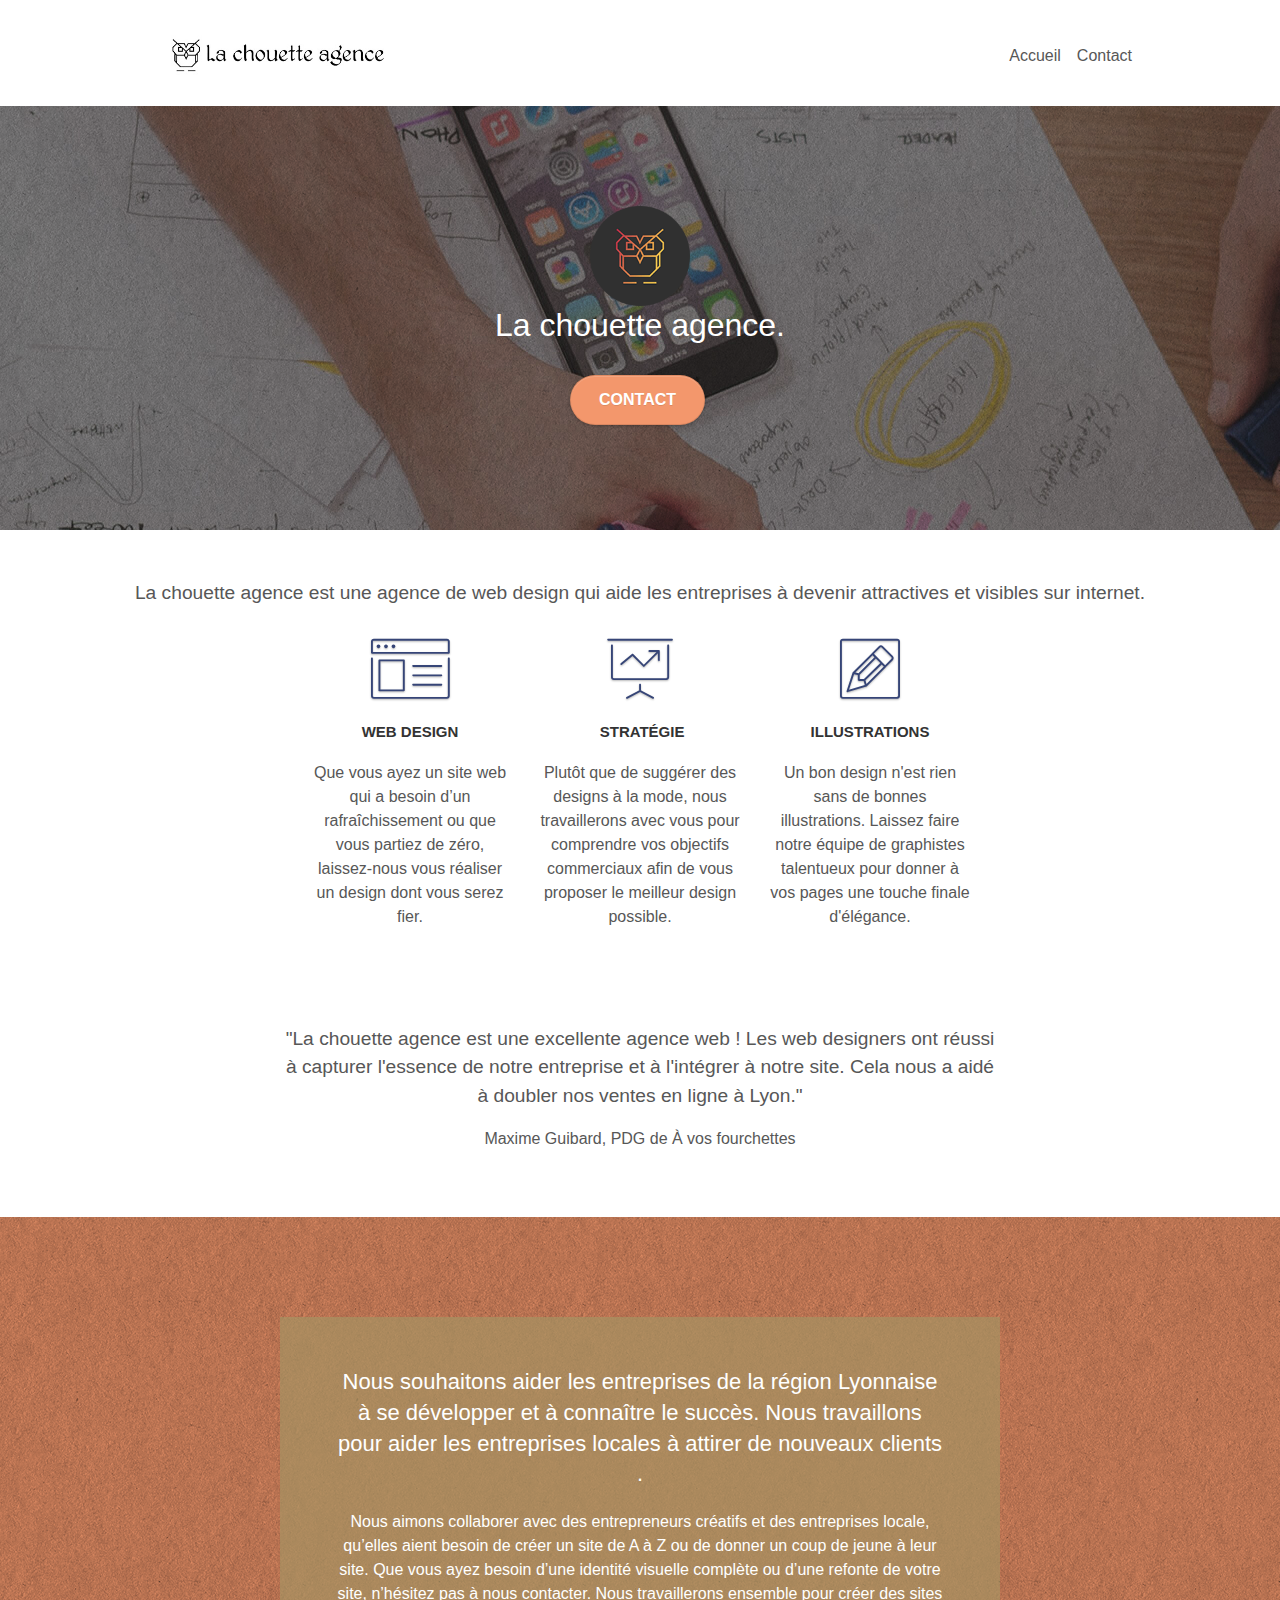
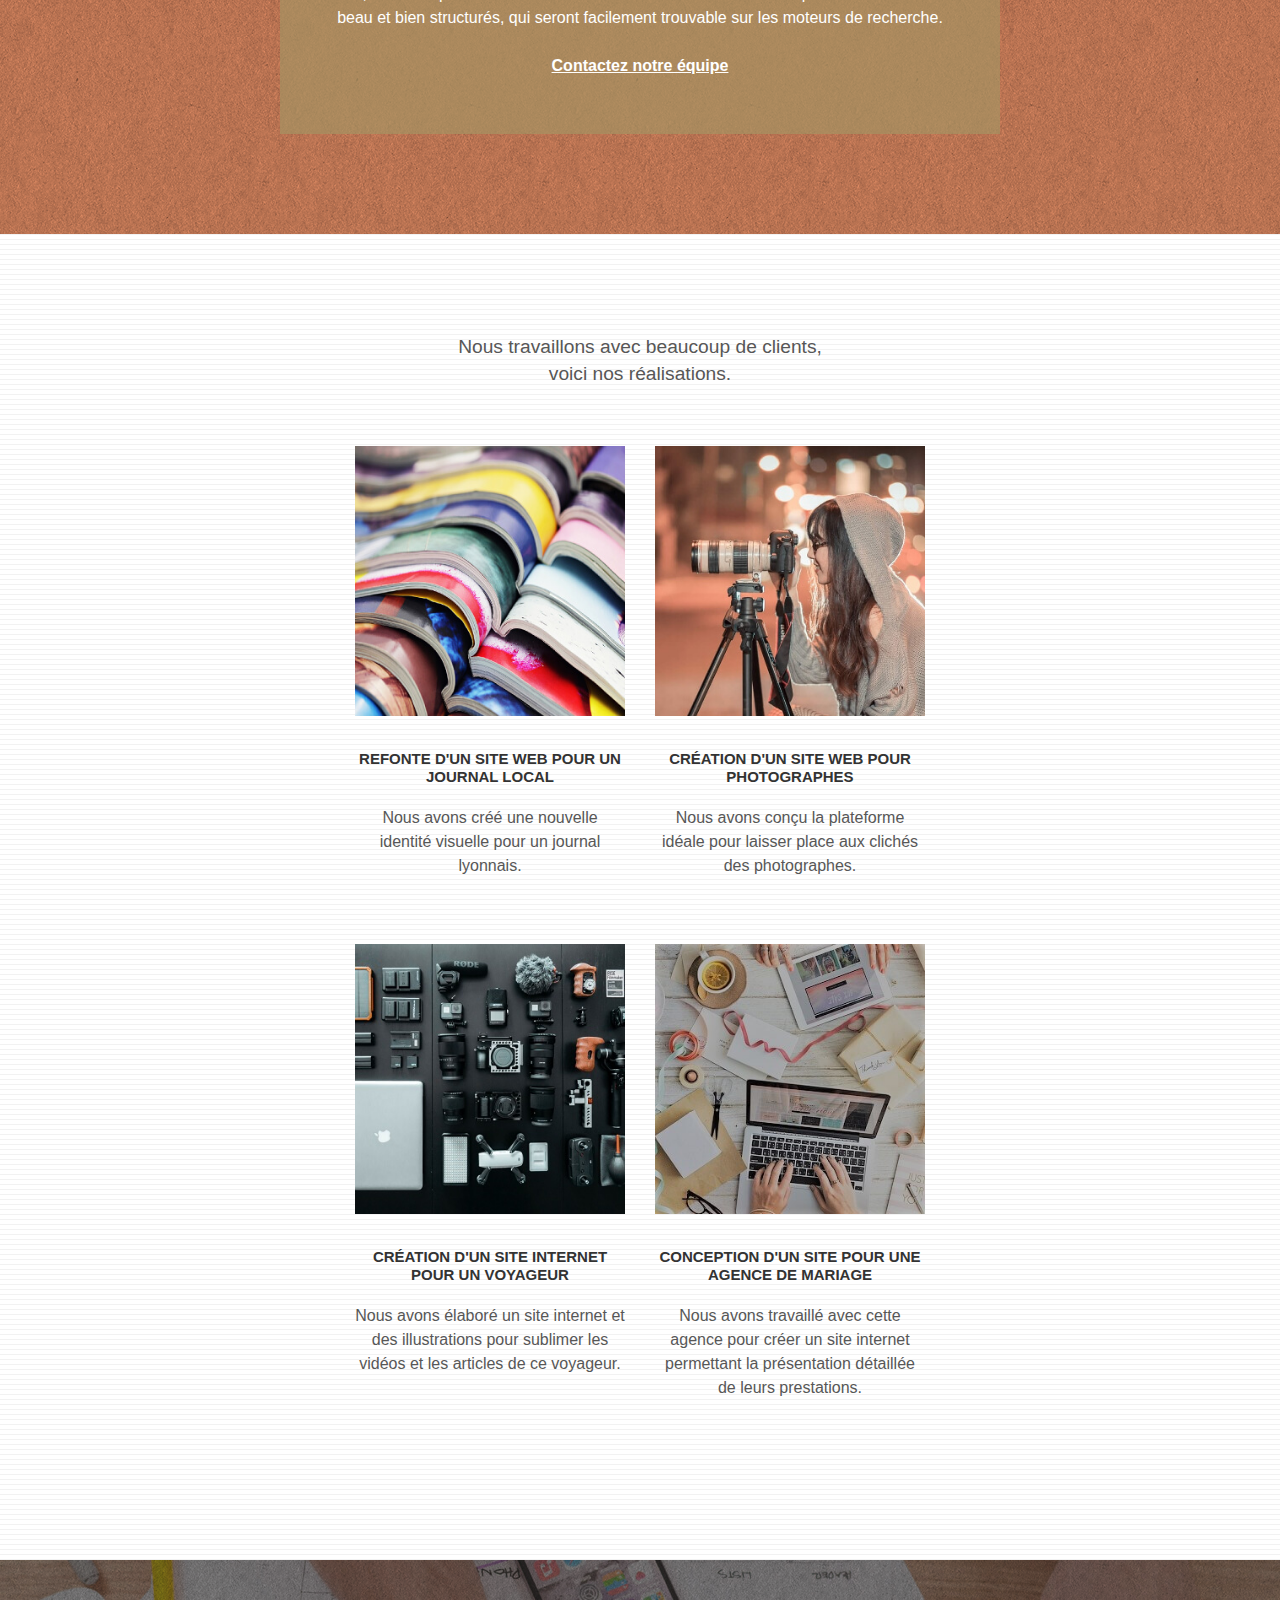
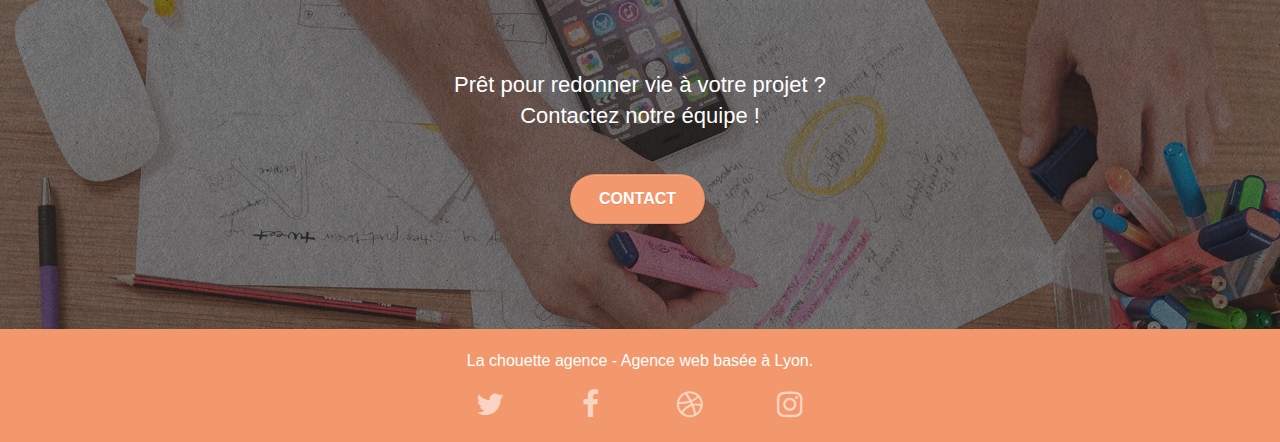
<file: index.html>
<!doctype html>
<html lang="fr">
<head>
    <meta charset="utf-8">
    <meta name="description" content="La chouette agence est une agence de web design qui aide les entreprises">
    <meta name="keywords" content="La chouette agence,site web, site internet,site, internet, agence design Lyon, agence design, Agence, Design, Lyon, Web, Web design">
    <meta name="viewport" content="width=device-width, initial-scale=1.0, viewport-fit=cover">

    <link rel="shortcut icon" type="image/png" href="favicon.ico">

	<link rel="stylesheet" type="text/css" href="./css/bootstrap.min.css">
	<link rel="stylesheet" type="text/css" href="./css/style.css">
	<link rel="stylesheet" type="text/css" href="./css/font-awesome.css">
	<link rel="stylesheet" type="text/css" href="./css/et-line.css">
	
    


    <title>La chouette agence</title>

    
<!-- Analytics -->
<!-- Analytics END -->
    
</head>
<body>
	<!-- Principal conteneur -->
	<div class="page-container">
		

	<!-- bloc-0 -->
	<div class="bloc bgc-white l-bloc " id="bloc-0">
		
		<div class="container bloc-sm">

			<nav class="navbar navbar-expand-lg navbar-light ">
				<a class="navbar-brand" href="index.html"><img src="img/la-chouette-agence.webp" alt="paris web design logo agence web meilleure agence" height="40" /></a>
				<button class="navbar-toggler" type="button" data-toggle="collapse" data-target="#navbarTogglerDemo01" aria-controls="navbarTogglerDemo01" aria-expanded="false" aria-label="Toggle navigation">
					<span class="navbar-toggler-icon"></span>
				</button>
		
				<div class="collapse navbar-collapse justify-content-end" id="navbarTogglerDemo01">
					<ul class=" nav navbar-nav ">

						<li class="nav-item">
							<a href="index.html" class="m-2" >Accueil</a>
						</li>
						<li class="nav-item">
							<a href="contact.html" class="m-2">Contact</a>
						</li>
					</ul>
				</div>

			</nav>
		</div>
	</div>
	<!-- bloc-0 END -->
	<!-- bloc-0 END -->

	<!-- bloc-1-presentation -->
	<div class="bloc bgc-dark-slate-blue bg-banniere d-bloc bg-t-edge bloc-bg-texture texture-paper b-parallax" id="bloc-1-hero">
		<div class="container bloc-lg">
			<div class="row tight-width-whitespace">
				<div class="col-sm-12">
					<img src="img/logo.webp" class="center-block image-resize-mode" width="100" alt="La chouette agence, agence web paris, création logo paris" />
					<h1 class="text-center hero-bloc-text tc-white ">
						La chouette agence.
					</h1>
					<div class="text-center">
						<a href="contact.html" class="btn btn-lg btn-clean btn-rd cta-hero btn-atomic-tangerine" id="cta-hero">Contact</a>
					</div>
				</div>
			</div>
		</div>
	</div>
	<!-- bloc-1-presentation END -->

	<!-- bloc-2-services -->
	<div class="bloc bgc-white l-bloc" id="bloc-2-services">
		<div class="container-fluid bloc-md">
			<div class="row">
				<div class="col-sm-12 text-center">
					
					<h2 class="quote">La chouette agence est une agence de web design qui aide les entreprises à devenir attractives et visibles sur internet.</h2>
				</div>
			</div>
			<div class="row col-md-12 col-xl-8 mx-auto ">
				<div class="col-sm-12 col-md-4">
					<div class="text-center">
						<span class="et-icon-browser sm-shadow icon-dark-slate-blue icons icon-lg"></span>
					</div>
					<h3 class="mg-md text-center">
						Web design
					</h3>
					<p class="text-center ">
						Que vous ayez un site web qui a besoin d&rsquo;un rafraîchissement ou que vous partiez de zéro, laissez-nous vous réaliser un design dont vous serez fier.
					</p>
				</div>
				<div class="col-sm-12 col-md-4">
					<div class="text-center">
						<span class="et-icon-presentation sm-shadow icon-dark-slate-blue icons icon-lg"></span>
					</div>
					<h3 class="mg-md text-center">
						&nbsp;Stratégie
					</h3>
					<p class="text-center ">
						Plutôt que de suggérer des designs à la mode, nous travaillerons avec vous pour comprendre vos objectifs commerciaux afin de vous proposer le meilleur design possible.<br>
					</p>
				</div>
				<div class="col-sm-12 col-md-4">
					<div class="text-center">
						<span class="et-icon-edit sm-shadow icon-dark-slate-blue icons icon-lg"></span>
					</div>
					<h3 class="mg-md text-center">
						Illustrations
					</h3>
					<p class="text-center ">
						Un bon design n'est rien sans de bonnes illustrations. Laissez faire notre équipe de graphistes talentueux pour donner à vos pages une touche finale d'élégance.
					</p>
				</div>
			</div>
			<div class="row voffset-lg voffset justify-content-center">
				<div class="col-xs-12 col-md-8  text-center ">
					<p class="quote">"La chouette agence est une excellente agence web ! Les web designers ont réussi à capturer l'essence de notre entreprise et à l'intégrer à notre site. Cela nous a aidé à doubler nos ventes en ligne à Lyon."</p>
					<p > Maxime Guibard, PDG de À vos fourchettes</p>

				</div>
			</div>
		</div>
	</div>
	<!-- bloc-2-services END -->

	<!-- bloc-3-what-i-do -->
	<div class="bloc tc-white bgc-atomic-tangerine bg-presentation d-bloc bloc-bg-texture texture-paper b-parallax" id="bloc-3-what-i-do">
		<div class="container-fluid bloc-lg">
			<div class="row m-auto col-md-8 col-sm-12 black-background">
				<div class="col-sm-12">
					<h2 class="mg-md text-center tc-white">
						Nous souhaitons aider les entreprises de la région Lyonnaise à se développer et à connaître le succès. Nous travaillons pour aider les entreprises locales à attirer de nouveaux clients .<br>
					</h2>
					<p class="text-center white">
						Nous aimons collaborer avec des entrepreneurs créatifs et des entreprises locale, qu’elles aient besoin de créer un site de A à Z ou de donner un coup de jeune à leur site. Que vous ayez besoin d’une identité visuelle complète ou d’une refonte de votre site, n’hésitez pas à nous contacter. Nous travaillerons ensemble pour créer des sites beau et bien structurés, qui seront facilement trouvable sur les moteurs de recherche. <br><br><a class="ltc-white bold-link" href="contact.html">Contactez notre équipe</a><br>
					</p>
				</div>
			</div>
		</div>
	</div>
	<!-- bloc-3-what-i-do END -->

	<!-- bloc-4-portfolio -->
	<div class="bloc bgc-white bg-lines-h2-bg bg-repeat l-bloc" id="bloc-4-portfolio">
		<div class="container-fluid bloc-lg">

			<div class="row ">
				<div class="col-sm-12 text-center">
					<h2 class="quote">Nous travaillons avec beaucoup de clients,<br>voici nos réalisations.</h2>
				</div>
			</div>
			<div class="col-md-10 col-sm-8 col-sm-12 mx-auto">
				<div class="row  portfolio-row justify-content-center">
					<!-- tight-width-whitespace -->

					<div class="col-md-4 col-sm-6">
						<a href="#" data-lightbox="img/1.webp" data-gallery-id="gallery-1" data-caption="Refonte d'un site web pour un journal local" data-frame="snapshot-lb">
							<img src="img/1.webp" alt="paris web design logo agence web meilleure agence et refonte site web journal" class="img-responsive img-fluid portfolio-thumb" />
						</a>
						<h3 class="mg-md text-center">
							Refonte d'un site web pour un journal local
						</h3>
						<p class="text-center">
							Nous avons créé une nouvelle identité visuelle pour un journal lyonnais.
						</p>
					</div>
					<div class="col-md-4 col-sm-6">
						<a href="#" data-lightbox="img/2.webp" data-gallery-id="gallery-1" data-caption="Création d'un site web pour photographes" data-frame="snapshot-lb">
							<img src="img/2.webp" class="img-responsive img-fluid portfolio-thumb" alt="paris web design logo agence web meilleure agence, Création d'un site web pour photographes" />
						</a>
						<h3 class="mg-md text-center">
							Création d'un site web pour photographes
						</h3>
						<p class="text-center">
							Nous avons conçu la plateforme idéale pour laisser place aux clichés des photographes.
						</p>
					</div>
				</div>


				<div class="row  portfolio-row justify-content-center">
					<div class="col-md-4 col-sm-6">
						<a href="#" data-lightbox="img/3.webp" data-gallery-id="gallery-1" data-caption="Création d'un site internet pour un voyageur" data-frame="snapshot-lb">
							<img src="img/3.webp" class="img-responsive img-fluid portfolio-thumb" alt="paris web design logo agence web meilleure agence, Création d'un site web pour voyageur"/>
						</a>
						<h3 class="mg-md text-center">
							Création d'un site internet pour un voyageur
						</h3>
						<p class="text-center">
							Nous avons élaboré un site internet et des illustrations pour sublimer les vidéos et les articles de ce voyageur.
						</p>
					</div>
					<div class="col-md-4 col-sm-6">
						<a href="#" data-lightbox="img/4.webp" data-gallery-id="gallery-1" data-caption="Conception d'un site pour une agence de mariage" data-frame="snapshot-lb">
							<img src="img/4.webp" class="img-responsive img-fluid portfolio-thumb" alt="paris web design logo agence web meilleure agence, Création d'un site web pour agence de mariage" />
						</a>
						<h3 class="mg-md text-center">
							Conception d'un site pour une agence de mariage
						</h3>
						<p class="text-center">
							Nous avons travaillé avec cette agence pour créer un site internet permettant la présentation détaillée de leurs prestations.
						</p>
					</div>
				</div>

			</div>
			<!-- col-md-8 -->


		</div>
	</div>
	<!-- bloc-4-portfolio END -->

	<!-- bloc-5-cta -->
	<div class="bloc bgc-dark-slate-blue bg-banniere d-bloc bloc-bg-texture texture-paper" id="bloc-5-cta">
		<div class="container bloc-lg">
			<div class="row justify-content-center">
				<h2 class="mg-md text-center tc-white z1">
					Prêt pour redonner vie à votre projet ?<br>Contactez notre équipe !
				</h2>
				<div class="col-sm-12 text-center">
					<a href="contact.html" class="btn btn-atomic-tangerine btn-clean btn-rd btn-lg cta-hero">Contact</a>
				</div>
			</div>
		</div>
	</div>
	<!-- bloc-5-cta END -->

	<!-- Footer - bloc-8 -->
	<div class="bloc bgc-atomic-tangerine d-bloc" id="bloc-8">
		<div class="container bloc-sm">
			<div class="row">
				<div class="col-sm-12">
					<p class="text-center white">
						La chouette agence - Agence web basée à Lyon.<br>
					</p>
					<div class="row row-no-gutters social">
						<div class="col-3">
							<div class="text-center">
								<a class="social" href="#"><span class="fa fa-twitter icon-md"></span></a>
							</div>
						</div>
						<div class="col-3">
							<div class="text-center">
								<a class="social" href="#"><span class="fa fa-facebook icon-md"></span></a>
							</div>
						</div>
						<div class="col-3">
							<div class="text-center">
								<a class="social" href="#"><span class="fa fa-dribbble icon-md"></span></a>
							</div>
						</div>
						<div class="col-3">
							<div class="text-center">
								<a class="social" href="#"><span class="fa fa-instagram icon-md"></span></a>
							</div>
						</div>
					</div>
				</div>
			</div>
		</div>
	</div>
	<!-- Footer - bloc-8 END -->

	</div>
	<!-- Principal conteneur END -->
		
	<!-- SCRIPT -->

	<script src="./js/jquery-3.6.0.min.js" defer></script>
	<script src="./js/bootstrap.min.js" defer></script>
	<script src="./js/blocs.js" defer></script>
	<script src="./js/jquery.touchSwipe.js" defer></script>
	<script src="./js/gmaps.js" defer></script>
	<!-- SCRIPT -->

</body>
</html>
</file>
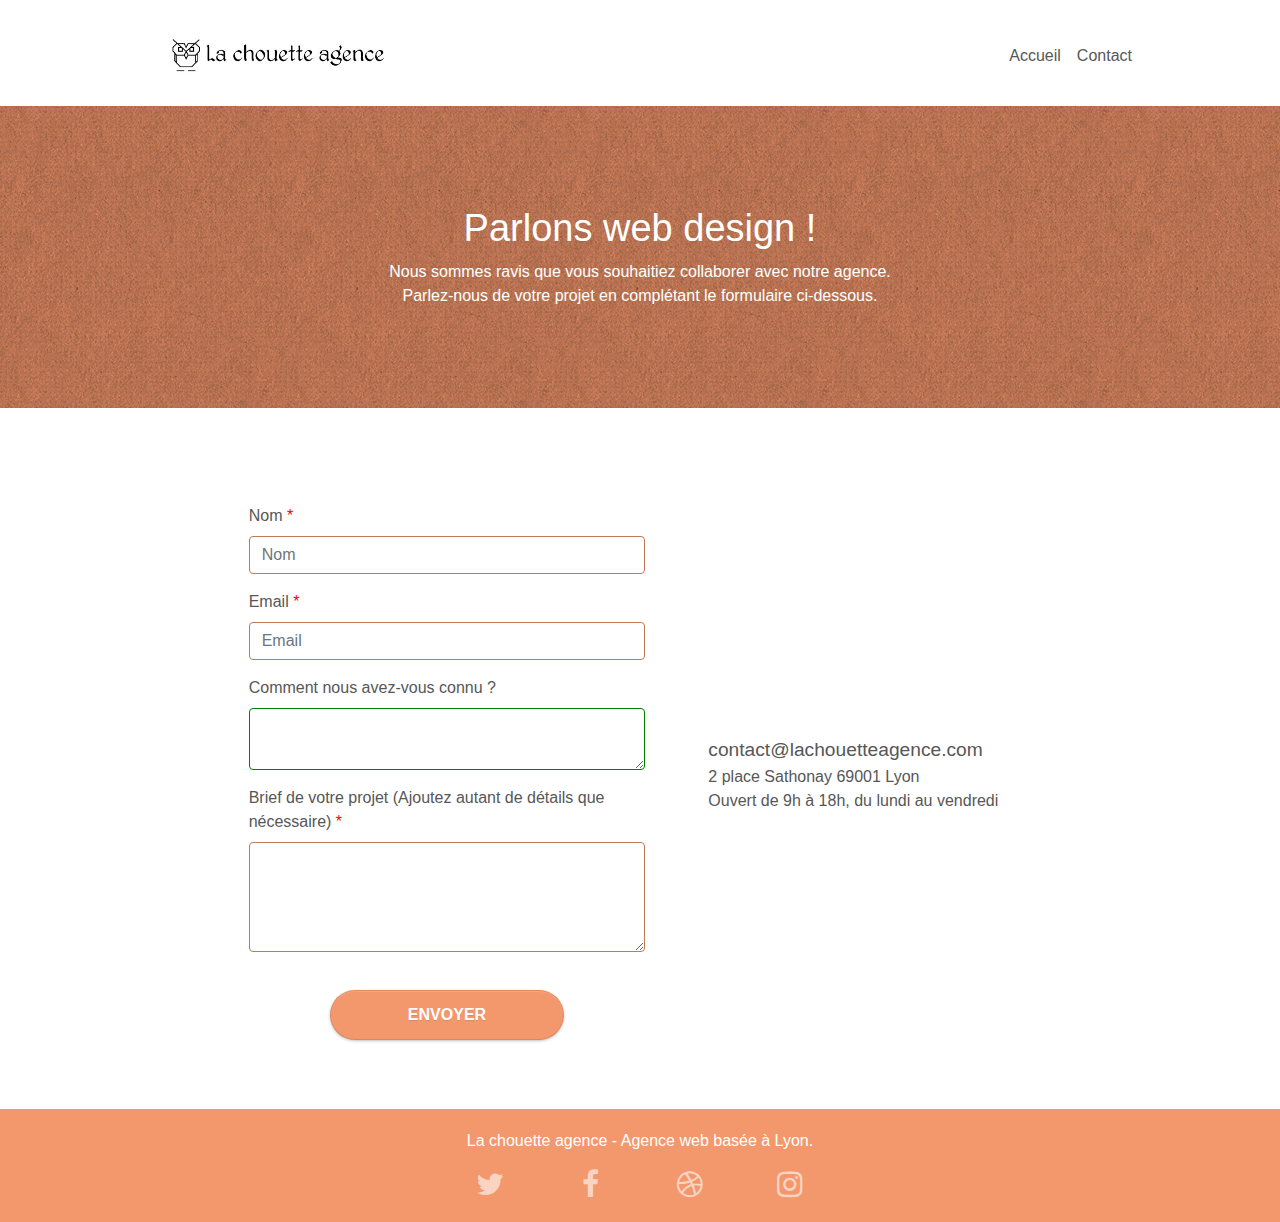
<file: contact.html>
<!doctype html>
<html lang="fr">
<head>
    <meta charset="utf-8">
    <meta name="description" content="La chouette agence est une agence de web design qui aide les entreprises">
    <meta name="keywords" content="La chouette agence,site web, site internet,site, internet, agence design Lyon, agence design, Agence, Design, Lyon, Web, Web design">
    <meta name="viewport" content="width=device-width, initial-scale=1.0, viewport-fit=cover">
    <link rel="shortcut icon" type="image/png" href="favicon.ico">


	<link rel="stylesheet" type="text/css" href="./css/bootstrap.min.css">
	<link rel="stylesheet" type="text/css" href="./css/style.css">
	<link rel="stylesheet" type="text/css" href="./css/font-awesome.css">
	<link rel="stylesheet" type="text/css" href="./css/et-line.css">



    <title>Contact</title>

    

    
</head>
<body>
	<!-- Principal conteneur -->
	<div class="page-container">
		
	<!-- bloc-0 -->
	<div class="bloc bgc-white l-bloc " id="bloc-0">
		
		<div class="container bloc-sm">

			<nav class="navbar navbar-expand-lg navbar-light ">
				<a class="navbar-brand" href="index.html"><img src="img/la-chouette-agence.webp" alt="paris web design logo agence web meilleure agence" height="40" /></a>
				<button class="navbar-toggler" type="button" data-toggle="collapse" data-target="#navbarTogglerDemo01" aria-controls="navbarTogglerDemo01" aria-expanded="false" aria-label="Toggle navigation">
					<span class="navbar-toggler-icon"></span>
				</button>
		
				<div class="collapse navbar-collapse justify-content-end" id="navbarTogglerDemo01">
					<ul class=" nav navbar-nav ">
						<li class="nav-item">
							<a href="index.html" class="m-2" >Accueil</a>
						</li>
						<li class="nav-item">
							<a href="contact.html" class="m-2">Contact</a>
						</li>
					</ul>
				</div>

			</nav>
		</div>
	</div>
	<!-- bloc-0 END -->
	<!-- bloc-6 -->
	<div class="bloc bg-dots-bg bg-repeat bgc-atomic-tangerine d-bloc bloc-bg-texture texture-paper" id="bloc-6">
		<div class="container bloc-lg">
			<div class="row">
				<div class="col-sm-12">
					<h1 class="text-center hero-bloc-text tc-white">
						Parlons web design !
					</h1>
					<p class="text-center mg-lg tc-white tight-width-whitespace">
						Nous sommes ravis que vous souhaitiez collaborer avec notre agence.<br>
						Parlez-nous de votre projet en complétant le formulaire ci-dessous.
					</p>
				</div>
			</div>
		</div>
	</div>
	<!-- bloc-6 END -->

	<!-- bloc-7 -->
	<div class="pt-5 my-5  d-flex flex-row flex-wrap justify-content-center">
		<div class="col-lg-4 col-md-6  col-sm-12">
						
			<div class="contact-form">

				<form id="form_1" method="get" action="contact.html" >

					<div class="form-group">
						<label class="control-label " for="name">Nom <span class="star">*</span></label>	          
						<input type="text" class="form-control border-tangerine" id="name" placeholder="Nom" name="name" required>		
					</div>
					<div class="form-group">
						<label class="control-label " for="email">Email <span class="star">*</span></label>	
						<input type="email" class="form-control border-tangerine" id="email" placeholder="Email" name="email" required>
					</div>					
					<div class="form-group">
						<label class="control-label " for="input_504">Comment nous avez-vous connu ?</label>
						<textarea class="form-control border-tangerine" rows="2" id="input_504" name="input_504"></textarea>
					</div>

					<div class="form-group">
						<label class="control-label " for="message">Brief de votre projet (Ajoutez autant de détails que nécessaire) <span class="star">*</span></label>
						<textarea class="form-control border-tangerine" rows="4" cols="50" minlength="3" id="message" name="message" required></textarea>	
					</div>
					<div class="form-group">        
						<div class="offset-2 col-8">
						<button type="submit" class=" w-100 btn btn-lg btn-clean btn-rd cta-hero btn-atomic-tangerine ">Envoyer</button>
						</div>
					</div>

				</form>

			</div><!-- contact-form -->

		</div><!--row  -->
			
			
			
			<div class="px-5 align-self-center">
				<p>
					<a href="mailto:contact@lachouetteagence.com" class="contact-adress">contact@lachouetteagence.com</a> <br>2 place Sathonay 69001 Lyon<br>Ouvert de 9h à 18h, du lundi au vendredi<br>
				</p>
			</div>
		
	</div>


	<!-- </div> -->
	<!-- bloc-7 END -->

	<!-- ScrollToTop Button -->
	<a class="bloc-button btn btn-d scrollToTop" onclick="scrollToTarget('1')"><span class="fa fa-chevron-up"></span></a>
	<!-- ScrollToTop Button END-->


	<!-- Footer - bloc-8 -->
	<div class="bloc bgc-atomic-tangerine d-bloc" id="bloc-8">
		<div class="container bloc-sm">
			<div class="row">
				<div class="col-sm-12">
					<p class="text-center white">
						La chouette agence - Agence web basée à Lyon.<br>
					</p>
					<div class="row row-no-gutters social">
						<div class="col-3">
							<div class="text-center">
								<a class="social" href="#"><span class="fa fa-twitter icon-md"></span></a>
							</div>
						</div>
						<div class="col-3">
							<div class="text-center">
								<a class="social" href="#"><span class="fa fa-facebook icon-md"></span></a>
							</div>
						</div>
						<div class="col-3">
							<div class="text-center">
								<a class="social" href="#"><span class="fa fa-dribbble icon-md"></span></a>
							</div>
						</div>
						<div class="col-3">
							<div class="text-center">
								<a class="social" href="#"><span class="fa fa-instagram icon-md"></span></a>
							</div>
						</div>
					</div>
				</div>
			</div>
		</div>
	</div>
	<!-- Footer - bloc-8 END -->

	</div>
	<!-- Principal conteneur END -->

	<!-- SCRIPT -->
		
	<script src="./js/jquery-3.6.0.min.js" defer></script>
	<script src="./js/bootstrap.min.js" defer></script>
	<script src="./js/blocs.js" defer></script>
	<script src="./js/jquery.touchSwipe.js" defer></script>
	<script src="./js/gmaps.js" defer></script> 
	<!-- SCRIPT -->

</body>
</html>
</file>
<file: css/style.css>
body {
    margin: 0;
    padding: 0;
    background: #FFF;
    overflow-x: hidden;
    -webkit-font-smoothing: antialiased;
    -moz-osx-font-smoothing: grayscale;
}
*:focus{
    border: 1px solid #000000  ;
}
a,
button {
    transition: all .3s ease-in-out;
    outline: none!important;
}

a:hover {
    text-decoration: none;
    cursor: pointer;
}

input:valid , textarea:valid{
    border: 1px solid green;
}


#page-loading-blocs-notifaction {
    position: fixed;
    top: 0;
    bottom: 0;
    width: 100%;
    z-index: 100000;
    background: #FFFFFF url("../img/pageload-spinner.gif") no-repeat center center;
}
.star{
    color:red;
}
.quote , .contact-adress{
    font-size: 1.2rem;
}
.contact-adress:hover{
    color: #F3976C !important;
}

.bloc {
    width: 100%;
    clear: both;
    background: 50% 50% no-repeat;
    padding: 0 50px;
    -webkit-background-size: cover;
    -moz-background-size: cover;
    -o-background-size: cover;
    background-size: cover;
    position: relative;
}

.bloc .container {
    padding-left: 0;
    padding-right: 0;
}

.bloc-lg {
    padding: 100px 50px;
}

.bloc-md {
    padding: 50px;
}

.bloc-sm {
    padding: 20px 50px;
}

.bg-center,
.bg-l-edge,
.bg-r-edge,
.bg-t-edge,
.bg-b-edge,
.bg-tl-edge,
.bg-bl-edge,
.bg-tr-edge,
.bg-br-edge,
.bg-repeat {
    -webkit-background-size: auto!important;
    -moz-background-size: auto!important;
    -o-background-size: auto!important;
    background-size: auto!important;
}

.bg-repeat {
    background: repeat;
}

.bg-t-edge {
    background: top no-repeat;
}

.bloc-bg-texture::before {
    content: "";
    background-size: 2px 2px;
    position: absolute;
    top: 0;
    bottom: 0;
    left: 0;
    right: 0;
}

.texture-paper::before {
    background: url("../img/texture-paper.webp");
    background-size: 280px 280px;
}

.b-parallax {
    background-attachment: fixed;
}

.d-bloc {
    color: rgba(255, 255, 255, .7);
}

.d-bloc button:hover {
    color: rgba(255, 255, 255, .9);
}

.d-bloc .icon-round,
.d-bloc .icon-square,
.d-bloc .icon-rounded,
.d-bloc .icon-semi-rounded-a,
.d-bloc .icon-semi-rounded-b {
    border-color: rgba(255, 255, 255, .9);
}

.d-bloc .divider-h span {
    border-color: rgba(255, 255, 255, .2);
}

.d-bloc .a-btn,
.d-bloc .navbar a,
.d-bloc .navbar-brand,
.d-bloc a .icon-sm,
.d-bloc a .icon-md,
.d-bloc a .icon-lg,
.d-bloc a .icon-xl,
.d-bloc h1 a,
.d-bloc h2 a,
.d-bloc h3 a,
.d-bloc h4 a,
.d-bloc h5 a,
.d-bloc h6 a,
.d-bloc p a {
    color: rgba(255, 255, 255, .6);
}

.d-bloc .a-btn:hover,
.d-bloc .navbar a:hover,
.d-bloc .navbar-brand:hover,
.d-bloc a:hover .icon-sm,
.d-bloc a:hover .icon-md,
.d-bloc a:hover .icon-lg,
.d-bloc a:hover .icon-xl,
.d-bloc h1 a:hover,
.d-bloc h2 a:hover,
.d-bloc h3 a:hover,
.d-bloc h4 a:hover,
.d-bloc h5 a:hover,
.d-bloc h6 a:hover,
.d-bloc p a:hover {
    color: rgba(255, 255, 255, 1);
}

.d-bloc .navbar-toggle .icon-bar {
    background: rgba(255, 255, 255, 1);
}

.d-bloc .btn-wire,
.d-bloc .btn-wire:hover {
    color: rgba(255, 255, 255, 1);
    border-color: rgba(255, 255, 255, 1);
}

.d-bloc .panel {
    color: rgba(0, 0, 0, .5);
}

.d-bloc .panel button:hover {
    color: rgba(0, 0, 0, .7);
}

.d-bloc .panel icon {
    border-color: rgba(0, 0, 0, .7);
}

.d-bloc .panel .divider-h span {
    border-color: rgba(0, 0, 0, .1);
}

.d-bloc .panel .a-btn {
    color: rgba(0, 0, 0, .6);
}

.d-bloc .panel .a-btn:hover {
    color: rgba(0, 0, 0, 1);
}

.d-bloc .panel .btn-wire,
.d-bloc .panel .btn-wire:hover {
    color: rgba(0, 0, 0, .7);
    border-color: rgba(0, 0, 0, .3);
}

.d-bloc .panel,
.l-bloc {
    color: rgba(0, 0, 0, .5);
}

.d-bloc .panel button:hover,
.l-bloc button:hover {
    color: rgba(0, 0, 0, .7);
}

.l-bloc .icon-round,
.l-bloc .icon-square,
.l-bloc .icon-rounded,
.l-bloc .icon-semi-rounded-a,
.l-bloc .icon-semi-rounded-b {
    border-color: rgba(0, 0, 0, .7);
}

.d-bloc .panel .divider-h span,
.l-bloc .divider-h span {
    border-color: rgba(0, 0, 0, .1);
}

.d-bloc .panel .a-btn,
.l-bloc .a-btn,
.l-bloc .navbar a,
.l-bloc .navbar-brand,
.l-bloc a .icon-sm,
.l-bloc a .icon-md,
.l-bloc a .icon-lg,
.l-bloc a .icon-xl,
.l-bloc h1 a,
.l-bloc h2 a,
.l-bloc h3 a,
.l-bloc h4 a,
.l-bloc h5 a,
.l-bloc h6 a,
.l-bloc p a {
    color: rgba(0, 0, 0, .6);
}

.d-bloc .panel .a-btn:hover,
.l-bloc .a-btn:hover,
.l-bloc .navbar a:hover,
.l-bloc .navbar-brand:hover,
.l-bloc a:hover .icon-sm,
.l-bloc a:hover .icon-md,
.l-bloc a:hover .icon-lg,
.l-bloc a:hover .icon-xl,
.l-bloc h1 a:hover,
.l-bloc h2 a:hover,
.l-bloc h3 a:hover,
.l-bloc h4 a:hover,
.l-bloc h5 a:hover,
.l-bloc h6 a:hover,
.l-bloc p a:hover {
    color: rgba(0, 0, 0, 1);
}

.l-bloc .navbar-toggle .icon-bar {
    color: rgba(0, 0, 0, .6);
}

.d-bloc .panel .btn-wire,
.d-bloc .panel .btn-wire:hover,
.l-bloc .btn-wire,
.l-bloc .btn-wire:hover {
    color: rgba(0, 0, 0, .7);
    border-color: rgba(0, 0, 0, .3);
}

.voffset {
    margin-top: 30px;
}

.voffset-lg {
    margin-top: 80px;
}

.row-no-gutters {
    margin-right: 0;
    margin-left: 0;
}

.row.row-no-gutters > [class^="col-"],
.row.row-no-gutters > [class*=" col-"] {
    padding-right: 0;
    padding-left: 0;
}

#bloc-1-hero h1 {
    font-size: 32px;
}

.navbar {
    margin-bottom: 0;
    z-index: 1;
}

.navbar-brand {
    height: auto;
    padding: 3px 15px;
    font-size: 25px;
    font-weight: normal;
    font-weight: 600;
    line-height: 44px;
}

.navbar-brand img {
    max-height: 200px;
    margin: 0 5px 0 0;
    display: inline;
}

.navbar-brand img[src$=svg] {
    min-width: 100px;
}

.nav-center .navbar-brand img {
    margin: 0;
}

.navbar .nav {
    padding-top: 2px;
    margin-right: -16px;
    float: right;
    z-index: 1;
}

.nav > li {
    float: left;
    margin-top: 4px;
    font-size: 16px;
}

.navbar-nav .open .dropdown-menu > li > a {
    text-align: inherit;
}

.nav > li a:hover,
.nav > li a:focus {
    background: transparent;
}

.navbar-toggle {
    margin: 10px 10px 0 0;
    border: 0px;
}

.navbar-toggle:hover {
    background: transparent!important;
}

.navbar-toggle .icon-bar {
    background-color: rgba(0, 0, 0, .5);
    width: 26px;
}

.nav-invert .navbar .nav {
    float: left;
}

.nav-invert .navbar-header,
.nav-invert .navbar-brand {
    float: right;
    position: relative;
    z-index: 2;
}

@media (min-width: 768px) {
    .site-navigation {
        position: absolute;
        top: 50%;
        right: 20px;
        transform: translate(0, -50%);
        -webkit-transform: translateY(-50%);
    }
    .nav > li .dropdown-menu a,
    .nav > li .dropdown-menu a:hover {
        color: #484848;
    }
    .nav-invert .site-navigation {
        left: 0;
        right: 0;
    }
    .nav-center {
        text-align: center;
    }
    .nav-center .navbar-header {
        width: 100%;
    }
    .nav-center .navbar-header,
    .nav-center .navbar-brand,
    .nav-center .nav > li {
        float: none;
        display: inline-block;
    }
    .nav-center .site-navigation {
        position: relative;
        width: 100%;
        right: 0;
        margin-right: 0px;
        margin-top: 20px;
    }
    .nav-center.mini-nav .navbar-toggle {
        float: none;
        margin: 10px auto 0;
    }
}

.nav > li > .dropdown a {
    background: none!important;
    display: block;
    padding: 14px 15px;
}

nav .caret {
    margin: 0 5px;
}

.dropdown-menu .dropdown-menu {
    top: -8px;
    left: 100%;
}

.dropdown-menu .dropmenu-flow-right {
    top: 100%;
    left: 0;
    margin-left: -1px;
    border-top-left-radius: 0;
    border-top-right-radius: 0;
}

.dropdown-menu .dropdown span {
    border: 4px solid black;
    border-top-color: transparent;
    border-right-color: transparent;
    border-bottom-color: transparent;
    margin: 6px -5px 0 0!important;
    float: right;
}

.mg-md {
    margin-top: 10px;
    margin-bottom: 20px;
}

.mg-lg {
    margin-top: 10px;
    margin-bottom: 40px;
}

.btn {
    margin: 0 5px 5px 0;
}

.btn.pull-right {
    margin: 0 0 5px 5px;
}

.btn-d,
.btn-d:hover,
.btn-d:focus {
    color: #FFF;
    background: rgb(0, 0, 0);
}
.btn:focus{
    border: 2px solid #ffffff;
    box-shadow: 0 0 0 0.2rem rgba(255, 255, 255, 0.712)
}

button {
    outline: none!important;
}

.btn-rd {
    border-radius: 40px;
}

.btn-clean {
    border: 1px solid rgba(0, 0, 0, .08);
    border-bottom-color: rgba(0, 0, 0, .1);
    text-shadow: 0 1px 0 rgba(0, 0, 1, .1);
    box-shadow: 0 1px 3px rgba(0, 0, 1, .25), inset 0 1px 0 0 rgba(255, 255, 255, .15);
}

.icon-md {
    font-size: 30px!important;
}

.icon-lg {
    font-size: 60px!important;
}

.sm-shadow {
    text-shadow: 0 1px 2px rgba(0, 0, 0, .3);
}

.panel-sq,
.panel-sq .panel-heading,
.panel-sq .panel-footer {
    border-radius: 0;
}

.panel-rd {
    border-radius: 30px;
}

.panel-rd .panel-heading {
    border-radius: 29px 29px 0 0;
}

.panel-rd .panel-footer {
    border-radius: 0 0 29px 29px;
}

.form-control {
    border-color: rgba(0, 0, 0, .1);
    box-shadow: none;
}

.scrollToTop {
    width: 40px;
    height: 40px;
    position: fixed;
    bottom: 20px;
    right: 20px;
    opacity: 0;
    z-index: 500;
    transition: all .3s ease-in-out;
}

.scrollToTop span {
    margin-top: 6px;
}

.showScrollTop {
    font-size: 14px;
    opacity: 1;
}

a[data-lightbox] {
    position: relative;
    display: block;
    text-align: center;
}

a[data-lightbox]:hover::before {
    content: "+";
    font-family: "HelveticaNeue-Light", "Helvetica Neue Light", "Helvetica Neue", Helvetica, Arial;
    font-size: 32px;
    width: 50px;
    height: 50px;
    margin-left: -25px;
    border-radius: 50%;
    background: rgba(0, 0, 0, .6);
    color: #FFF;
    font-weight: 100;
    z-index: 1;
    position: absolute;
    top: 50%;
    left: 50%;
    transform: translateY(-50%);
    -webkit-transform: translateY(-50%);
}

a[data-lightbox]:hover img {
    opacity: 0.6;
    -webkit-animation-fill-mode: none;
    animation-fill-mode: none;
}

#lightbox-modal {
    display: flex;
    align-items: center;
}

#lightbox-modal .modal-dialog {
    width: 90%;
    max-width: 900px;
    margin: 0 auto 0;
}

#lightbox-modal .modal-dialog img {
    max-height: 90vh;
    margin: 0 auto;
}

.lightbox-caption {
    padding: 20px;
    color: #FFF;
    background: rgba(0, 0, 0, .5);
    position: absolute;
    left: 15px;
    right: 15px;
    bottom: 5px;
}

.close-lightbox {
    color: #FFF;
    font-size: 30px;
    position: absolute;
    top: 20px;
    right: 20px;
    z-index: 20;
    background: rgba(0, 0, 0, .5);
    border: none;
    line-height: 30px;
    padding: 0 9px 5px;
    opacity: 0.3;
}

.close-lightbox:hover,
.next-lightbox:hover,
.prev-lightbox:hover {
    opacity: 1.0;
    color: #FFF;
}

.next-lightbox,
.prev-lightbox {
    font-size: 20px;
    color: rgba(255, 255, 255, 1) !important;
    background: rgba(0, 0, 0, .5);
    transition: all .2s ease-in-out;
    position: absolute;
    top: 45%;
    z-index: 1;
    opacity: 0.4;
}

.next-lightbox {
    padding: 6px 8px 1px 13px;
    right: 25px;
}

.prev-lightbox {
    padding: 6px 13px 1px 10px;
    left: 25px;
}

.snapshot-lb .modal-body {
    padding-bottom: 45px;
}

.snapshot-lb .lightbox-caption {
    padding: 0;
    color: rgba(0, 0, 0, .5);
    background: none;
    text-align: center;
}

h1,
h2,
h3,
h4,
h5,
h6,
p,
label,
.btn,
a {
    font-family: "helvetica";
    font-weight: 400;
    color: #575757!important;
}

.container {
    max-width: 1000px;
}

.hero-bloc-text {
    font-size: 38px;
}

.hero-bloc-text-sub {
    font-size: 36px;
}

.statement-bloc-text {
    line-height: 26px;
    font-style: italic;
    font-size: 20px;
    text-align: center;
    font-weight: lighter;
    max-width: 520px;
    margin: auto auto auto auto;
}

p {
    font-size: 1rem;
}

.tight-width-whitespace {
    max-width: 600px;
    margin: auto auto auto auto;
}

.h1 {
    font-size: 20px;
    font-family: "Open Sans";
}

.cta-hero {
    margin-top: 22px;
    color: #FFFFFF!important;
    text-transform: uppercase;
    padding: 12px 28px 12px 28px;
    font-size: 16px;
    font-weight: 700;
}

.social {
    max-width: 400px;
    margin: auto auto auto auto;
}

h2 {
    font-size: 22px;
    line-height: 1.4em;
}

h3 {
    font-size: 15px;
    text-transform: uppercase;
    font-weight: 700;
    color: #333333!important;
}

.med-width-whitespace {
    max-width: 800px;
    margin: auto auto auto auto;
    box-shadow: 0px 0px 0px #000000;
}

h1 {
    color: #333333!important;
}

h4 {
    color: #333333!important;
}

.icons {
    margin-bottom: 14px;
    margin-top: 24px;
}

.white {
    color: #FFFFFF!important;
}

.portfolio-thumb {
    margin-bottom: 24px;
}

.portfolio-row {
    margin-bottom: 44px;
    margin-top: 50px;
}

.avatar {
    box-shadow: 0px 4px 9px rgba(0, 0, 0, 0.3);
}

.black-background {
    background-color: rgba(165, 147, 99, 0.7);
    padding: 40px 40px 40px 40px;
}

.bold-link {
    font-weight: 900;
    text-decoration: underline!important;
}

.bgc-white {
    background-color: #FFFFFF;
}

.bgc-dark-slate-blue {
    background-color: #364577;
}

.bgc-atomic-tangerine {
    background-color: #F3976C;
}

.tc-white {
    color: #ffffff!important;

    /* color: #F3976C!important; */
}
.z1{
    z-index: 10;
}

.btn-atomic-tangerine {
    background: #F3976C;
    color: #FFFFFF!important;
}

.btn-atomic-tangerine:hover {
    background: #c27956!important;
    color: #FFFFFF!important;
}
.border-tangerine{
    border: 1px solid #c27956 ;
}

.ltc-white {
    color: #FFFFFF!important;
}

.ltc-white:hover {
    color: #cccccc!important;
}

.ltc-atomic-tangerine {
    color: #F3976C!important;
}

.ltc-atomic-tangerine:hover {
    color: #c27956!important;
}

.icon-dark-slate-blue {
    color: #364577!important;
    border-color: #364577!important;
}

.bg-dots-bg {
    background-image: url("../img/dots-bg.webp");
}

.bg-lines-h2-bg {
    background-image: url("../img/lines-h2-bg.webp");
}

.bg-banniere {
    background-image: url("../img/la-chouette-agence-banniere.webp");
}

.bg-presentation {
    background-image: url("../img/image-de-presentation.webp");
}
.center-block {
    display: block;
    margin-right: auto;
    margin-left: auto
}

@media (max-width: 1024px) {
    .bloc {
        padding-left: 20px;
        padding-right: 20px;
    }
    .bloc.full-width-bloc,
    .bloc-tile-2.full-width-bloc .container,
    .bloc-tile-3.full-width-bloc .container,
    .bloc-tile-4.full-width-bloc .container {
        padding-left: 0;
        padding-right: 0;
    }
}

@media (max-width: 992px) and (min-width: 768px) {
    .navbar .nav {
        max-width: 80%
    }
    .nav-center.navbar .nav {
        max-width: 100%
    }
}

@media only screen and (min-device-width: 768px) and (max-device-width: 1024px) and (orientation: landscape) {
    .b-parallax {
        background-attachment: scroll;
    }
}

@media only screen and (min-device-width: 1024px) and (max-device-width: 1366px) and (-webkit-min-device-pixel-ratio: 1.5) {
    .b-parallax {
        background-attachment: scroll;
    }
}

@media (max-width: 991px) {
    .container {
        width: 100%;
    }
    .b-parallax {
        background-attachment: scroll;
    }
    .page-container,
    #hero-bloc {
        overflow-x: hidden;
        position: relative;
    }
    .bloc {
        padding-left: constant(safe-area-inset-left);
        padding-right: constant(safe-area-inset-right);
    }
    .bloc-group,
    .bloc-group .bloc {
        display: block;
        width: 100%;
    }
    .bloc-fill-screen .fill-bloc-top-edge,
    .bloc-fill-screen .fill-bloc-bottom-edge {
        padding: 0 20px;
        padding-left: constant(safe-area-inset-left);
        padding-right: constant(safe-area-inset-right);
    }
}

@media (max-width: 767px) {
    .page-container {
        overflow-x: hidden;
        position: relative;
    }
    h1,
    h2,
    h3,
    h4,
    h5,
    h6,
    p,
    #disqus_thread {
        padding-left: 10px!important;
        padding-right: 10px!important;
    }
    .b-parallax {
        background-attachment: scroll;
    }
    .navbar .nav {
        padding-top: 0;
        border-top: 1px solid rgba(0, 0, 0, .2);
        float: none!important;
    }
    .navbar.row {
        margin-left: 0;
        margin-right: 0;
    }
    .site-navigation {
        position: inherit;
        transform: none;
        -webkit-transform: none;
        -ms-transform: none;
    }
    .nav > li {
        margin-top: 0;
        border-bottom: 1px solid rgba(0, 0, 0, .1);
        background: rgba(0, 0, 0, .05);
        text-align: left;
        padding-left: 15px;
        width: 100%;
    }
    .nav > li:hover {
        background: rgba(0, 0, 0, .08);
    }
    .dropdown .dropdown a .caret {
        float: none;
        margin: 5px 0 0 10px!important;
        border: 4px solid black;
        border-bottom-color: transparent;
        border-right-color: transparent;
        border-left-color: transparent;
    }
    #hero-bloc .navbar .nav {
        background: rgba(0, 0, 0, .8);
    }
    #hero-bloc .navbar .nav a {
        color: rgba(255, 255, 255, .6);
    }
    .hero {
        padding: 50px 0;
    }
    .hero-nav {
        left: -1px;
        right: -1px;
    }
    .navbar-collapse {
        padding: 0;
        overflow-x: hidden;
        -webkit-box-shadow: none;
        box-shadow: none;
    }
    .navbar-brand img {
        max-height: 40px;
        width: auto;
    }
    .nav-invert .navbar-header {
        float: none;
        width: 100%;
    }
    .nav-invert .navbar-toggle {
        float: left;
        margin-left: 10px;
    }
    .bloc {
        padding-left: 0;
        padding-right: 0;
    }
    .bloc-xxl,
    .bloc-xl,
    .bloc-lg {
        padding: 40px 0;
    }
    .bloc-sm,
    .bloc-md {
        padding-left: 0;
        padding-right: 0;
    }
    .bloc-tile-2 .container,
    .bloc-tile-3 .container,
    .bloc-tile-4 .container,
    .bloc-fill-screen .fill-bloc-top-edge,
    .bloc-fill-screen .fill-bloc-bottom-edge {
        padding-left: 0;
        padding-right: 0;
    }
    .a-block {
        padding: 0 10px;
    }
    .btn-dwn {
        display: none;
    }
    .voffset {
        margin-top: 5px;
    }
    .voffset-md {
        margin-top: 20px;
    }
    .voffset-lg {
        margin-top: 30px;
    }
    form {
        padding: 5px;
    }
    .close-lightbox {
        display: inline-block;
    }
    .blocsapp-device-iphone5 {
        background-size: 216px 425px;
        padding-top: 60px;
        width: 216px;
        height: 425px;
    }
    .blocsapp-device-iphone5 img {
        width: 180px;
        height: 320px;
    }
}

@media (max-width: 400px) {
    .bloc {
        padding-left: 0;
        padding-right: 0;
    }
}

@media (max-width: 767px) {
    .bloc-mob-center-text {
        text-align: center;
    }
}
</file>
<file: css/et-line.css>
@font-face {
    font-family: et-line;
    src: url(../fonts/et-line.eot);
    src: url(../fonts/et-line.eot?#iefix) format('embedded-opentype'), url(../fonts/et-line.woff) format('woff'), url(../fonts/et-line.ttf) format('truetype'), url(../fonts/et-line.svg#et-line) format('svg');
    font-weight: 400;
    font-style: normal
}

.et-icon-adjustments,
.et-icon-alarmclock,
.et-icon-anchor,
.et-icon-aperture,
.et-icon-attachment,
.et-icon-bargraph,
.et-icon-basket,
.et-icon-beaker,
.et-icon-bike,
.et-icon-book-open,
.et-icon-briefcase,
.et-icon-browser,
.et-icon-calendar,
.et-icon-camera,
.et-icon-caution,
.et-icon-chat,
.et-icon-circle-compass,
.et-icon-clipboard,
.et-icon-clock,
.et-icon-cloud,
.et-icon-compass,
.et-icon-desktop,
.et-icon-dial,
.et-icon-document,
.et-icon-documents,
.et-icon-download,
.et-icon-dribbble,
.et-icon-edit,
.et-icon-envelope,
.et-icon-expand,
.et-icon-facebook,
.et-icon-flag,
.et-icon-focus,
.et-icon-gears,
.et-icon-genius,
.et-icon-gift,
.et-icon-global,
.et-icon-globe,
.et-icon-googleplus,
.et-icon-grid,
.et-icon-happy,
.et-icon-hazardous,
.et-icon-heart,
.et-icon-hotairballoon,
.et-icon-hourglass,
.et-icon-key,
.et-icon-laptop,
.et-icon-layers,
.et-icon-lifesaver,
.et-icon-lightbulb,
.et-icon-linegraph,
.et-icon-linkedin,
.et-icon-lock,
.et-icon-magnifying-glass,
.et-icon-map,
.et-icon-map-pin,
.et-icon-megaphone,
.et-icon-mic,
.et-icon-mobile,
.et-icon-newspaper,
.et-icon-notebook,
.et-icon-paintbrush,
.et-icon-paperclip,
.et-icon-pencil,
.et-icon-phone,
.et-icon-picture,
.et-icon-pictures,
.et-icon-piechart,
.et-icon-presentation,
.et-icon-pricetags,
.et-icon-printer,
.et-icon-profile-female,
.et-icon-profile-male,
.et-icon-puzzle,
.et-icon-quote,
.et-icon-recycle,
.et-icon-refresh,
.et-icon-ribbon,
.et-icon-rss,
.et-icon-sad,
.et-icon-scissors,
.et-icon-scope,
.et-icon-search,
.et-icon-shield,
.et-icon-speedometer,
.et-icon-strategy,
.et-icon-streetsign,
.et-icon-tablet,
.et-icon-target,
.et-icon-telescope,
.et-icon-toolbox,
.et-icon-tools,
.et-icon-tools-2,
.et-icon-trophy,
.et-icon-tumblr,
.et-icon-twitter,
.et-icon-upload,
.et-icon-video,
.et-icon-wallet,
.et-icon-wine {
    font-family: et-line;
    speak: none;
    font-style: normal;
    font-weight: 400;
    font-variant: normal;
    text-transform: none;
    line-height: 1;
    -webkit-font-smoothing: antialiased;
    -moz-osx-font-smoothing: grayscale;
    display: inline-block
}

.et-icon-mobile:before {
    content: "\e000"
}

.et-icon-laptop:before {
    content: "\e001"
}

.et-icon-desktop:before {
    content: "\e002"
}

.et-icon-tablet:before {
    content: "\e003"
}

.et-icon-phone:before {
    content: "\e004"
}

.et-icon-document:before {
    content: "\e005"
}

.et-icon-documents:before {
    content: "\e006"
}

.et-icon-search:before {
    content: "\e007"
}

.et-icon-clipboard:before {
    content: "\e008"
}

.et-icon-newspaper:before {
    content: "\e009"
}

.et-icon-notebook:before {
    content: "\e00a"
}

.et-icon-book-open:before {
    content: "\e00b"
}

.et-icon-browser:before {
    content: "\e00c"
}

.et-icon-calendar:before {
    content: "\e00d"
}

.et-icon-presentation:before {
    content: "\e00e"
}

.et-icon-picture:before {
    content: "\e00f"
}

.et-icon-pictures:before {
    content: "\e010"
}

.et-icon-video:before {
    content: "\e011"
}

.et-icon-camera:before {
    content: "\e012"
}

.et-icon-printer:before {
    content: "\e013"
}

.et-icon-toolbox:before {
    content: "\e014"
}

.et-icon-briefcase:before {
    content: "\e015"
}

.et-icon-wallet:before {
    content: "\e016"
}

.et-icon-gift:before {
    content: "\e017"
}

.et-icon-bargraph:before {
    content: "\e018"
}

.et-icon-grid:before {
    content: "\e019"
}

.et-icon-expand:before {
    content: "\e01a"
}

.et-icon-focus:before {
    content: "\e01b"
}

.et-icon-edit:before {
    content: "\e01c"
}

.et-icon-adjustments:before {
    content: "\e01d"
}

.et-icon-ribbon:before {
    content: "\e01e"
}

.et-icon-hourglass:before {
    content: "\e01f"
}

.et-icon-lock:before {
    content: "\e020"
}

.et-icon-megaphone:before {
    content: "\e021"
}

.et-icon-shield:before {
    content: "\e022"
}

.et-icon-trophy:before {
    content: "\e023"
}

.et-icon-flag:before {
    content: "\e024"
}

.et-icon-map:before {
    content: "\e025"
}

.et-icon-puzzle:before {
    content: "\e026"
}

.et-icon-basket:before {
    content: "\e027"
}

.et-icon-envelope:before {
    content: "\e028"
}

.et-icon-streetsign:before {
    content: "\e029"
}

.et-icon-telescope:before {
    content: "\e02a"
}

.et-icon-gears:before {
    content: "\e02b"
}

.et-icon-key:before {
    content: "\e02c"
}

.et-icon-paperclip:before {
    content: "\e02d"
}

.et-icon-attachment:before {
    content: "\e02e"
}

.et-icon-pricetags:before {
    content: "\e02f"
}

.et-icon-lightbulb:before {
    content: "\e030"
}

.et-icon-layers:before {
    content: "\e031"
}

.et-icon-pencil:before {
    content: "\e032"
}

.et-icon-tools:before {
    content: "\e033"
}

.et-icon-tools-2:before {
    content: "\e034"
}

.et-icon-scissors:before {
    content: "\e035"
}

.et-icon-paintbrush:before {
    content: "\e036"
}

.et-icon-magnifying-glass:before {
    content: "\e037"
}

.et-icon-circle-compass:before {
    content: "\e038"
}

.et-icon-linegraph:before {
    content: "\e039"
}

.et-icon-mic:before {
    content: "\e03a"
}

.et-icon-strategy:before {
    content: "\e03b"
}

.et-icon-beaker:before {
    content: "\e03c"
}

.et-icon-caution:before {
    content: "\e03d"
}

.et-icon-recycle:before {
    content: "\e03e"
}

.et-icon-anchor:before {
    content: "\e03f"
}

.et-icon-profile-male:before {
    content: "\e040"
}

.et-icon-profile-female:before {
    content: "\e041"
}

.et-icon-bike:before {
    content: "\e042"
}

.et-icon-wine:before {
    content: "\e043"
}

.et-icon-hotairballoon:before {
    content: "\e044"
}

.et-icon-globe:before {
    content: "\e045"
}

.et-icon-genius:before {
    content: "\e046"
}

.et-icon-map-pin:before {
    content: "\e047"
}

.et-icon-dial:before {
    content: "\e048"
}

.et-icon-chat:before {
    content: "\e049"
}

.et-icon-heart:before {
    content: "\e04a"
}

.et-icon-cloud:before {
    content: "\e04b"
}

.et-icon-upload:before {
    content: "\e04c"
}

.et-icon-download:before {
    content: "\e04d"
}

.et-icon-target:before {
    content: "\e04e"
}

.et-icon-hazardous:before {
    content: "\e04f"
}

.et-icon-piechart:before {
    content: "\e050"
}

.et-icon-speedometer:before {
    content: "\e051"
}

.et-icon-global:before {
    content: "\e052"
}

.et-icon-compass:before {
    content: "\e053"
}

.et-icon-lifesaver:before {
    content: "\e054"
}

.et-icon-clock:before {
    content: "\e055"
}

.et-icon-aperture:before {
    content: "\e056"
}

.et-icon-quote:before {
    content: "\e057"
}

.et-icon-scope:before {
    content: "\e058"
}

.et-icon-alarmclock:before {
    content: "\e059"
}

.et-icon-refresh:before {
    content: "\e05a"
}

.et-icon-happy:before {
    content: "\e05b"
}

.et-icon-sad:before {
    content: "\e05c"
}

.et-icon-facebook:before {
    content: "\e05d"
}

.et-icon-twitter:before {
    content: "\e05e"
}

.et-icon-googleplus:before {
    content: "\e05f"
}

.et-icon-rss:before {
    content: "\e060"
}

.et-icon-tumblr:before {
    content: "\e061"
}

.et-icon-linkedin:before {
    content: "\e062"
}

.et-icon-dribbble:before {
    content: "\e063"
}
</file>
